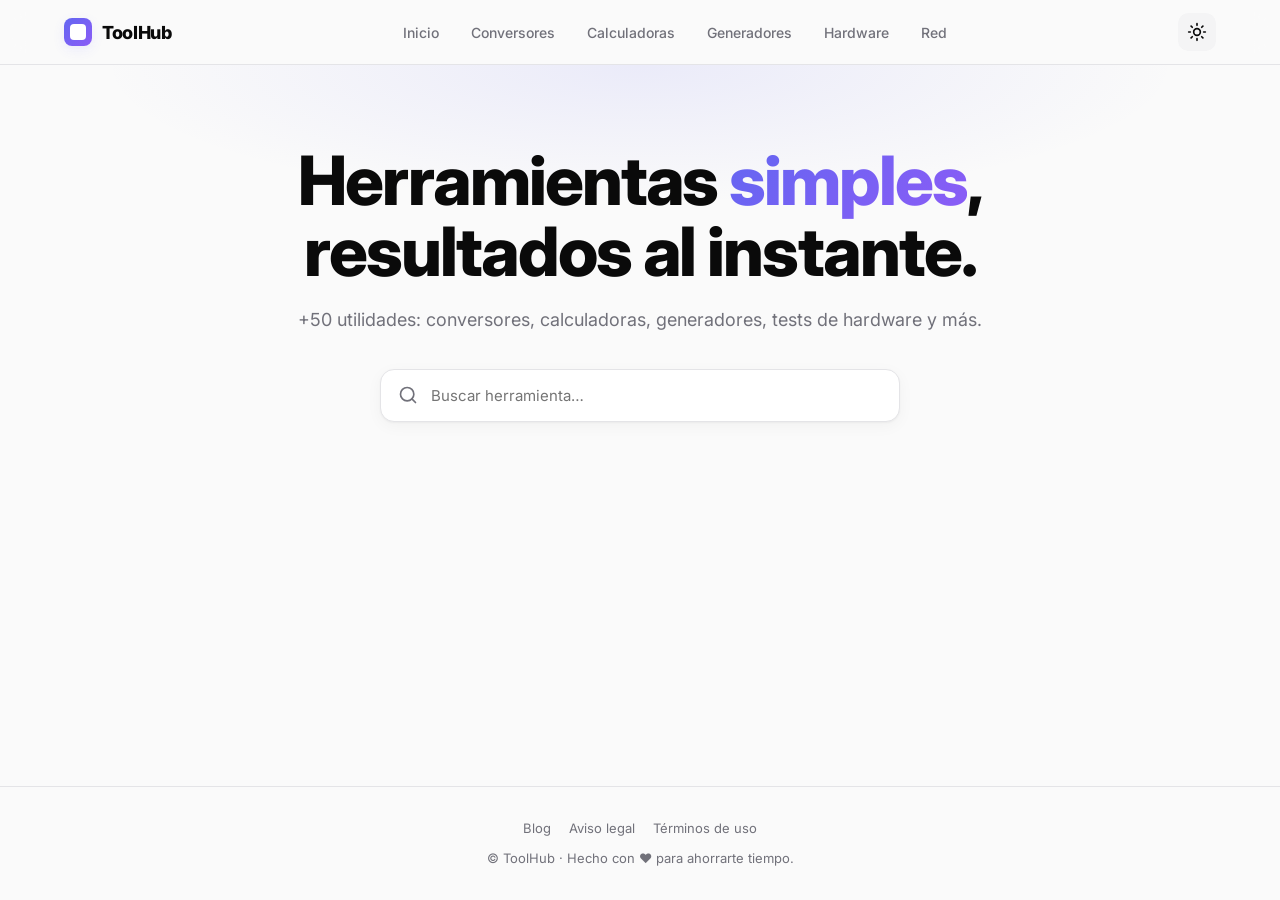
<file: microtools/index.html>
<!DOCTYPE html>
<html lang="es">
<head>
<meta charset="UTF-8">
<meta name="viewport" content="width=device-width, initial-scale=1.0">
<meta name="description" id="metaDesc" content="+50 microherramientas online gratuitas: conversores, calculadoras, generadores, tests de hardware y red. Rápido, sin registros y sin instalar nada.">
<meta name="keywords" id="metaKeywords" content="herramientas online, conversores, calculadora, generador, qr, contraseñas, hash, ip, velocidad internet, gratis">
<meta name="author" content="ToolHub">
<meta name="robots" content="index, follow">
<link rel="canonical" id="canonical" href="https://mytoolhub.pages.dev/">

<!-- Open Graph -->
<meta property="og:type" content="website">
<meta property="og:site_name" content="ToolHub">
<meta property="og:title" id="ogTitle" content="ToolHub — Herramientas online gratuitas">
<meta property="og:description" id="ogDesc" content="+50 microherramientas: conversores, calculadoras, generadores, hardware y red. Gratis y sin registros.">
<meta property="og:url" id="ogUrl" content="https://mytoolhub.pages.dev/">
<meta property="og:image" content="https://mytoolhub.pages.dev/og.png">
<meta property="og:locale" content="es_ES">

<!-- Twitter -->
<meta name="twitter:card" content="summary_large_image">
<meta name="twitter:title" id="twTitle" content="ToolHub — Herramientas online gratuitas">
<meta name="twitter:description" id="twDesc" content="+50 microherramientas online, gratis y sin registros.">

<title id="pageTitle">ToolHub — +50 herramientas online gratuitas</title>

<!-- JSON-LD: la organización -->
<script type="application/ld+json">
{
  "@context":"https://schema.org",
  "@type":"WebSite",
  "name":"ToolHub",
  "url":"https://mytoolhub.pages.dev/",
  "description":"Microherramientas online gratuitas: conversores, calculadoras, generadores y más.",
  "potentialAction":{
    "@type":"SearchAction",
    "target":"https://mytoolhub.pages.dev/?q={search_term_string}",
    "query-input":"required name=search_term_string"
  }
}
</script>
<script type="application/ld+json" id="ldTool"></script>

<!-- ============================================================
     GOOGLE ADSENSE — descomenta y reemplaza ca-pub-XXXX cuando
     te aprueben AdSense (suele tardar 1–4 semanas).
============================================================ -->
<!--
<script async src="https://pagead2.googlesyndication.com/pagead/js/adsbygoogle.js?client=ca-pub-XXXXXXXXXXXXXXXX"
        crossorigin="anonymous"></script>
-->

<!-- ============================================================
     GOOGLE ANALYTICS (opcional, gratis) — reemplaza G-XXXXXXXXXX
     por tu ID después de crear una propiedad en analytics.google.com
============================================================ -->
<!--
<script async src="https://www.googletagmanager.com/gtag/js?id=G-XXXXXXXXXX"></script>
<script>
  window.dataLayer = window.dataLayer || [];
  function gtag(){dataLayer.push(arguments);}
  gtag('js', new Date());
  gtag('config', 'G-XXXXXXXXXX');
</script>
-->

<link rel="stylesheet" href="css/styles.css">
<link rel="preconnect" href="https://fonts.googleapis.com">
<link rel="preconnect" href="https://fonts.gstatic.com" crossorigin>
<link href="https://fonts.googleapis.com/css2?family=Inter:wght@400;500;600;700;800&display=swap" rel="stylesheet">
</head>
<body>

<header class="navbar">
  <div class="container nav-inner">
    <a href="#" class="logo" data-route="home">
      <span class="logo-mark"></span>
      <span>ToolHub</span>
    </a>
    <nav class="nav-links">
      <a href="#" data-route="home">Inicio</a>
      <a href="#" data-cat="converters">Conversores</a>
      <a href="#" data-cat="calculators">Calculadoras</a>
      <a href="#" data-cat="generators">Generadores</a>
      <a href="#" data-cat="hardware">Hardware</a>
      <a href="#" data-cat="network">Red</a>
    </nav>
    <div class="nav-actions">
      <button class="theme-toggle" id="themeToggle" aria-label="Cambiar tema">
        <svg viewBox="0 0 24 24" width="20" height="20" fill="none" stroke="currentColor" stroke-width="2" stroke-linecap="round" stroke-linejoin="round"><circle cx="12" cy="12" r="4"/><path d="M12 2v2M12 20v2M4.93 4.93l1.41 1.41M17.66 17.66l1.41 1.41M2 12h2M20 12h2M6.34 17.66l-1.41 1.41M19.07 4.93l-1.41 1.41"/></svg>
      </button>
    </div>
  </div>
</header>

<main id="app">

  <section class="view view-home active" data-view="home">
    <div class="hero">
      <div class="container">
        <h1 class="hero-title">Herramientas <span class="grad">simples</span>,<br>resultados al instante.</h1>
        <p class="hero-sub">+50 utilidades: conversores, calculadoras, generadores, tests de hardware y más.</p>
        <div class="search-wrap">
          <svg viewBox="0 0 24 24" width="20" height="20" fill="none" stroke="currentColor" stroke-width="2" stroke-linecap="round" stroke-linejoin="round"><circle cx="11" cy="11" r="8"/><path d="m21 21-4.3-4.3"/></svg>
          <input type="text" id="search" placeholder="Buscar herramienta…" autocomplete="off">
        </div>
      </div>
    </div>

    <div class="container">
      <div class="cat-tabs" id="catTabs"></div>
      <div class="tools-grid" id="toolsGrid"></div>
    </div>
  </section>

  <section class="view view-tool" data-view="tool">
    <div class="container">
      <button class="back-btn" id="backBtn">
        <svg viewBox="0 0 24 24" width="16" height="16" fill="none" stroke="currentColor" stroke-width="2" stroke-linecap="round" stroke-linejoin="round"><path d="m15 18-6-6 6-6"/></svg>
        Volver
      </button>
      <div id="toolContent" class="tool-content"></div>
    </div>
  </section>

</main>

<footer class="footer">
  <div class="container">
    <div class="footer-links">
      <a href="/blog/">Blog</a>
      <a href="/legal/aviso-legal.html">Aviso legal</a>
      <a href="/legal/terminos.html">Términos de uso</a>
    </div>
    <p>© <span id="year"></span> ToolHub · Hecho con ❤ para ahorrarte tiempo.</p>
  </div>
</footer>

<script src="js/tools-data.js"></script>
<script src="js/converters.js"></script>
<script src="js/ads.js"></script>
<script src="js/seo.js"></script>
<script src="js/tool-builders.js"></script>
<script src="js/app.js"></script>
</body>
</html>
</file>
<file: microtools/css/styles.css>
:root{
  --bg:#fafafa;
  --surface:#ffffff;
  --surface-2:#f4f4f5;
  --text:#0a0a0a;
  --text-dim:#71717a;
  --border:#e4e4e7;
  --accent:#6366f1;
  --accent-2:#8b5cf6;
  --accent-soft:rgba(99,102,241,.1);
  --shadow:0 1px 2px rgba(0,0,0,.04), 0 4px 16px rgba(0,0,0,.04);
  --shadow-lg:0 8px 32px rgba(0,0,0,.08);
  --radius:14px;
  --radius-sm:10px;
  --t:cubic-bezier(.22,.61,.36,1);
}
[data-theme="dark"]{
  --bg:#09090b;
  --surface:#18181b;
  --surface-2:#27272a;
  --text:#fafafa;
  --text-dim:#a1a1aa;
  --border:#27272a;
  --accent:#818cf8;
  --accent-2:#a78bfa;
  --accent-soft:rgba(129,140,248,.15);
  --shadow:0 1px 2px rgba(0,0,0,.3), 0 4px 16px rgba(0,0,0,.2);
  --shadow-lg:0 8px 32px rgba(0,0,0,.4);
}

*{box-sizing:border-box;margin:0;padding:0}
html{scroll-behavior:smooth}
body{
  font-family:'Inter',system-ui,-apple-system,sans-serif;
  background:var(--bg);
  color:var(--text);
  line-height:1.5;
  -webkit-font-smoothing:antialiased;
  transition:background .3s var(--t),color .3s var(--t);
  min-height:100vh;
  display:flex;
  flex-direction:column;
}
.container{max-width:1200px;margin:0 auto;padding:0 24px;width:100%}

/* NAV */
.navbar{
  position:sticky;top:0;z-index:50;
  background:rgba(250,250,250,.8);
  backdrop-filter:blur(12px);
  -webkit-backdrop-filter:blur(12px);
  border-bottom:1px solid var(--border);
}
[data-theme="dark"] .navbar{background:rgba(9,9,11,.8)}
.nav-inner{display:flex;align-items:center;justify-content:space-between;height:64px;gap:24px}
.logo{
  display:flex;align-items:center;gap:10px;
  font-weight:800;font-size:18px;color:var(--text);
  text-decoration:none;letter-spacing:-.02em;
}
.logo-mark{
  width:28px;height:28px;border-radius:8px;
  background:linear-gradient(135deg,var(--accent),var(--accent-2));
  box-shadow:0 4px 12px var(--accent-soft);
  position:relative;
}
.logo-mark::after{
  content:"";position:absolute;inset:6px;border-radius:4px;
  background:var(--surface);
}
.nav-links{display:flex;gap:4px;align-items:center;flex:1;justify-content:center}
.nav-links a{
  color:var(--text-dim);text-decoration:none;
  padding:8px 14px;border-radius:8px;font-size:14px;font-weight:500;
  transition:all .2s var(--t);
}
.nav-links a:hover{color:var(--text);background:var(--surface-2)}
.theme-toggle{
  background:var(--surface-2);border:none;color:var(--text);
  width:38px;height:38px;border-radius:10px;cursor:pointer;
  display:flex;align-items:center;justify-content:center;
  transition:all .2s var(--t);
}
.theme-toggle:hover{transform:rotate(15deg);background:var(--accent-soft);color:var(--accent)}

/* MAIN VIEWS */
main{flex:1}
.view{display:none;animation:viewIn .4s var(--t)}
.view.active{display:block}
@keyframes viewIn{
  from{opacity:0;transform:translateY(8px)}
  to{opacity:1;transform:translateY(0)}
}

/* HERO */
.hero{
  padding:80px 0 40px;
  text-align:center;
  position:relative;
  overflow:hidden;
}
.hero::before{
  content:"";position:absolute;inset:0;z-index:-1;
  background:radial-gradient(60% 50% at 50% 0%,var(--accent-soft),transparent 70%);
}
.hero-title{
  font-size:clamp(38px,6vw,68px);
  font-weight:800;letter-spacing:-.03em;line-height:1.05;
  margin-bottom:18px;
}
.grad{
  background:linear-gradient(135deg,var(--accent),var(--accent-2));
  -webkit-background-clip:text;background-clip:text;
  -webkit-text-fill-color:transparent;
}
.hero-sub{color:var(--text-dim);font-size:18px;margin-bottom:36px}
.search-wrap{
  max-width:520px;margin:0 auto;
  position:relative;
}
.search-wrap svg{
  position:absolute;left:18px;top:50%;transform:translateY(-50%);
  color:var(--text-dim);
}
#search{
  width:100%;padding:16px 20px 16px 50px;
  background:var(--surface);
  border:1px solid var(--border);
  border-radius:14px;
  color:var(--text);font-size:15px;font-family:inherit;
  transition:all .2s var(--t);
  box-shadow:var(--shadow);
}
#search:focus{
  outline:none;border-color:var(--accent);
  box-shadow:0 0 0 4px var(--accent-soft);
}

/* CATEGORY TABS */
.cat-tabs{
  display:flex;gap:8px;margin:48px 0 24px;
  overflow-x:auto;padding-bottom:4px;
  scrollbar-width:none;
}
.cat-tabs::-webkit-scrollbar{display:none}
.cat-tab{
  padding:10px 18px;
  background:var(--surface);
  border:1px solid var(--border);
  color:var(--text-dim);
  border-radius:999px;
  font-family:inherit;font-size:14px;font-weight:500;
  cursor:pointer;white-space:nowrap;
  transition:all .25s var(--t);
}
.cat-tab:hover{color:var(--text);border-color:var(--text-dim)}
.cat-tab.active{
  background:var(--text);color:var(--bg);border-color:var(--text);
}

/* TOOLS GRID */
.tools-grid{
  display:grid;
  grid-template-columns:repeat(auto-fill,minmax(240px,1fr));
  gap:16px;padding-bottom:80px;
}
.tool-card{
  background:var(--surface);
  border:1px solid var(--border);
  border-radius:var(--radius);
  padding:22px;
  cursor:pointer;
  transition:all .3s var(--t);
  position:relative;overflow:hidden;
  animation:cardIn .5s var(--t) backwards;
}
@keyframes cardIn{
  from{opacity:0;transform:translateY(10px)}
  to{opacity:1;transform:translateY(0)}
}
.tool-card:hover{
  transform:translateY(-4px);
  border-color:var(--accent);
  box-shadow:var(--shadow-lg);
}
.tool-card::before{
  content:"";position:absolute;top:0;left:0;right:0;height:2px;
  background:linear-gradient(90deg,var(--accent),var(--accent-2));
  transform:scaleX(0);transform-origin:left;
  transition:transform .35s var(--t);
}
.tool-card:hover::before{transform:scaleX(1)}
.tool-icon{
  width:42px;height:42px;border-radius:10px;
  background:var(--accent-soft);color:var(--accent);
  display:flex;align-items:center;justify-content:center;
  margin-bottom:14px;
  transition:transform .3s var(--t);
}
.tool-card:hover .tool-icon{transform:scale(1.1) rotate(-5deg)}
.tool-name{font-size:15px;font-weight:600;margin-bottom:4px;letter-spacing:-.01em}
.tool-desc{font-size:13px;color:var(--text-dim);line-height:1.45}
.tool-tag{
  position:absolute;top:14px;right:14px;
  font-size:10px;font-weight:600;letter-spacing:.08em;text-transform:uppercase;
  color:var(--text-dim);
}

/* TOOL VIEW */
.view-tool{padding:32px 0 80px}
.back-btn{
  display:inline-flex;align-items:center;gap:6px;
  background:transparent;border:none;color:var(--text-dim);
  font-family:inherit;font-size:14px;font-weight:500;
  padding:8px 0;margin-bottom:24px;cursor:pointer;
  transition:color .2s var(--t);
}
.back-btn:hover{color:var(--text)}
.tool-content{
  background:var(--surface);
  border:1px solid var(--border);
  border-radius:var(--radius);
  padding:40px;
  box-shadow:var(--shadow);
  animation:cardIn .4s var(--t);
}
.tool-header{margin-bottom:32px;display:flex;gap:16px;align-items:center}
.tool-header .tool-icon{width:52px;height:52px;margin:0;flex-shrink:0}
.tool-header h2{font-size:26px;font-weight:700;letter-spacing:-.02em;margin-bottom:2px}
.tool-header p{color:var(--text-dim);font-size:14px}

/* FORM CONTROLS */
.converter-grid{
  display:grid;
  grid-template-columns:1fr auto 1fr;
  gap:16px;align-items:end;
}
@media(max-width:640px){
  .converter-grid{grid-template-columns:1fr}
  .swap-btn{justify-self:center;transform:rotate(90deg)}
}
.field label{
  display:block;font-size:13px;font-weight:500;
  color:var(--text-dim);margin-bottom:8px;
}
.field input,.field select{
  width:100%;padding:14px 16px;
  background:var(--surface-2);
  border:1px solid var(--border);
  border-radius:var(--radius-sm);
  color:var(--text);font-family:inherit;font-size:16px;font-weight:500;
  transition:all .2s var(--t);
}
.field input:focus,.field select:focus{
  outline:none;border-color:var(--accent);
  background:var(--surface);
  box-shadow:0 0 0 3px var(--accent-soft);
}
.field select{cursor:pointer;appearance:none;
  background-image:url("data:image/svg+xml;utf8,<svg xmlns='http://www.w3.org/2000/svg' viewBox='0 0 24 24' fill='none' stroke='%2371717a' stroke-width='2' stroke-linecap='round'><path d='m6 9 6 6 6-6'/></svg>");
  background-repeat:no-repeat;background-position:right 14px center;background-size:18px;
  padding-right:42px;
}
.swap-btn{
  width:44px;height:44px;border-radius:50%;
  background:var(--surface-2);border:1px solid var(--border);
  color:var(--text);cursor:pointer;
  display:flex;align-items:center;justify-content:center;
  transition:all .3s var(--t);
}
.swap-btn:hover{
  background:var(--accent);color:#fff;border-color:var(--accent);
  transform:rotate(180deg);
}

.result-box{
  margin-top:24px;padding:20px 22px;
  background:linear-gradient(135deg,var(--accent-soft),transparent);
  border:1px solid var(--border);
  border-radius:var(--radius-sm);
  display:flex;justify-content:space-between;align-items:center;gap:16px;
  animation:resultIn .4s var(--t);
}
@keyframes resultIn{
  from{opacity:0;transform:scale(.98)}
  to{opacity:1;transform:scale(1)}
}
.result-label{font-size:12px;text-transform:uppercase;letter-spacing:.08em;color:var(--text-dim);margin-bottom:4px}
.result-value{font-size:24px;font-weight:700;letter-spacing:-.02em;word-break:break-all}
.copy-btn{
  background:var(--surface);border:1px solid var(--border);
  color:var(--text);cursor:pointer;padding:8px 14px;border-radius:8px;
  font-family:inherit;font-size:13px;font-weight:500;
  display:flex;align-items:center;gap:6px;
  transition:all .2s var(--t);flex-shrink:0;
}
.copy-btn:hover{background:var(--accent);color:#fff;border-color:var(--accent)}
.copy-btn.copied{background:#10b981;color:#fff;border-color:#10b981}

.empty{
  grid-column:1/-1;text-align:center;padding:60px 20px;color:var(--text-dim);
}

/* ===== NUEVOS COMPONENTES ===== */

/* NAV ACTIONS */
.nav-actions{display:flex;gap:8px;align-items:center}
.premium-btn{
  background:linear-gradient(135deg,#f59e0b,#ef4444);
  color:#fff;border:none;cursor:pointer;
  padding:8px 14px;border-radius:10px;
  font-family:inherit;font-size:13px;font-weight:600;
  display:flex;align-items:center;gap:6px;
  box-shadow:0 4px 12px rgba(245,158,11,.3);
  transition:all .25s var(--t);
}
.premium-btn:hover{transform:translateY(-1px);box-shadow:0 6px 16px rgba(245,158,11,.4)}
.premium-btn .star{animation:starPulse 2s infinite}
[data-premium="1"] .premium-btn{background:linear-gradient(135deg,#10b981,#059669);box-shadow:0 4px 12px rgba(16,185,129,.3)}
@keyframes starPulse{0%,100%{transform:scale(1)}50%{transform:scale(1.2)}}

/* CAT TABS con icono */
.cat-tab{display:inline-flex;align-items:center;gap:6px}
.cat-tab svg{width:14px;height:14px;opacity:.7}

/* TOOL TAG */
.tool-tag.premium{
  background:linear-gradient(135deg,#f59e0b,#ef4444);
  color:#fff;padding:3px 8px;border-radius:6px;letter-spacing:0;
}

/* FORM GRID & ROWS */
.form-grid{display:grid;gap:14px;margin-bottom:18px}
@media(max-width:640px){ .form-grid{grid-template-columns:1fr !important} }

.checkbox-row{
  display:flex;flex-wrap:wrap;gap:14px;margin:14px 0;
  padding:14px;background:var(--surface-2);border-radius:var(--radius-sm);
}
.checkbox-row label{display:flex;align-items:center;gap:6px;font-size:14px;color:var(--text);cursor:pointer}
.checkbox-row input[type="checkbox"]{width:16px;height:16px;accent-color:var(--accent)}

/* BOTONES */
.btn{
  background:var(--surface-2);color:var(--text);border:1px solid var(--border);
  padding:10px 16px;border-radius:10px;font-family:inherit;font-size:14px;font-weight:500;
  cursor:pointer;transition:all .2s var(--t);
}
.btn:hover{background:var(--accent-soft);border-color:var(--accent);color:var(--accent)}
.btn-primary{background:linear-gradient(135deg,var(--accent),var(--accent-2));color:#fff;border:none;box-shadow:0 4px 12px var(--accent-soft)}
.btn-primary:hover{transform:translateY(-1px);box-shadow:0 6px 18px var(--accent-soft);color:#fff}
.btn-secondary{background:var(--surface);border:1px solid var(--border)}
.btn:disabled{opacity:.5;cursor:not-allowed}
.btn-group{display:flex;flex-wrap:wrap;gap:8px}

/* TEXTAREA */
.textarea{
  width:100%;padding:14px;background:var(--surface-2);
  border:1px solid var(--border);border-radius:var(--radius-sm);
  color:var(--text);font-family:'Menlo','Consolas',monospace;font-size:14px;
  resize:vertical;transition:all .2s var(--t);
}
.textarea:focus{outline:none;border-color:var(--accent);background:var(--surface);box-shadow:0 0 0 3px var(--accent-soft)}

.code-block{
  display:block;padding:14px;background:var(--surface-2);
  border:1px solid var(--border);border-radius:var(--radius-sm);
  font-family:'Menlo','Consolas',monospace;font-size:12px;
  word-break:break-all;line-height:1.6;color:var(--text-dim);
}

.hint{font-size:13px;color:var(--text-dim);margin:8px 0 14px}

/* RESULT GRID (métricas) */
.result-grid{
  display:grid;grid-template-columns:repeat(auto-fit,minmax(160px,1fr));
  gap:10px;margin-top:14px;
}
.metric{
  position:relative;
  padding:14px 16px;background:var(--surface-2);
  border:1px solid var(--border);border-radius:var(--radius-sm);
  display:flex;flex-direction:column;gap:4px;
  transition:all .2s var(--t);
}
.metric:hover{border-color:var(--accent);transform:translateY(-2px)}
.metric-label{font-size:11px;text-transform:uppercase;letter-spacing:.08em;color:var(--text-dim);font-weight:600}
.metric-value{font-size:18px;font-weight:700;letter-spacing:-.01em;word-break:break-word}
.metric .copy-mini{position:absolute;top:8px;right:8px}

.badge{
  display:inline-block;padding:6px 12px;border-radius:8px;
  font-size:13px;font-weight:600;border:1px solid;
}

/* OUTPUT LISTS */
.output-list{display:flex;flex-direction:column;gap:8px;margin-top:14px}
.output-item{
  display:flex;justify-content:space-between;align-items:center;gap:10px;
  padding:10px 14px;background:var(--surface-2);
  border:1px solid var(--border);border-radius:10px;
  font-family:'Menlo','Consolas',monospace;font-size:13px;
  animation:cardIn .3s var(--t);
}
.output-item code{word-break:break-all;color:var(--text)}
.copy-mini{
  background:var(--surface);border:1px solid var(--border);color:var(--text-dim);
  cursor:pointer;padding:4px 10px;border-radius:6px;font-size:11px;font-weight:500;
  font-family:inherit;flex-shrink:0;transition:all .15s var(--t);
}
.copy-mini:hover{background:var(--accent);color:#fff;border-color:var(--accent)}

/* PALETTE */
.palette-grid{display:grid;grid-template-columns:repeat(auto-fit,minmax(140px,1fr));gap:10px}
.swatch{
  position:relative;height:120px;border-radius:var(--radius-sm);
  display:flex;align-items:flex-end;padding:12px;
  font-family:'Menlo',monospace;font-size:12px;font-weight:700;color:#fff;
  text-shadow:0 1px 4px rgba(0,0,0,.4);
  cursor:pointer;transition:transform .2s var(--t);
}
.swatch:hover{transform:scale(1.04)}
.swatch .copy-mini{position:absolute;top:8px;right:8px}

/* PCT ROWS */
.pct-rows{display:flex;flex-direction:column;gap:14px;margin-top:8px}
.pct-row{
  display:flex;flex-wrap:wrap;align-items:center;gap:8px;
  padding:14px;background:var(--surface-2);border:1px solid var(--border);
  border-radius:var(--radius-sm);font-size:14px;
}
.pct-row input{padding:8px 10px;background:var(--surface);border:1px solid var(--border);
  border-radius:8px;color:var(--text);font-family:inherit;font-size:14px}
.pct-row strong{margin-left:auto;color:var(--accent);font-size:16px}

/* COLOR PICKER */
.picker-wrap{display:flex;gap:14px;align-items:center}
.big-color{width:100px;height:100px;border:none;border-radius:14px;cursor:pointer;background:none;padding:0}
.big-color::-webkit-color-swatch-wrapper{padding:0}
.big-color::-webkit-color-swatch{border:1px solid var(--border);border-radius:14px}
.picker-preview{flex:1;height:100px;border-radius:14px;border:1px solid var(--border)}

/* HARDWARE */
.mouse-pad{
  margin-top:14px;height:200px;
  background:linear-gradient(135deg,#3b82f620,#6366f120);
  border:2px dashed var(--accent);border-radius:14px;
  display:flex;align-items:center;justify-content:center;
  color:var(--text-dim);font-weight:500;cursor:crosshair;user-select:none;
}
.btn-cps{
  display:block;width:100%;margin-top:14px;height:200px;
  background:linear-gradient(135deg,var(--accent),var(--accent-2));
  color:#fff;border:none;border-radius:14px;
  font-size:32px;font-weight:800;letter-spacing:.05em;
  cursor:pointer;user-select:none;
  transition:transform .05s;
}
.btn-cps:active{transform:scale(.98)}
.reaction-pad{
  margin-top:14px;height:200px;border-radius:14px;
  display:flex;align-items:center;justify-content:center;
  font-size:22px;font-weight:700;cursor:pointer;color:#fff;
  text-shadow:0 1px 4px rgba(0,0,0,.3);user-select:none;
  transition:background .15s;
}
.reaction-pad.waiting{background:var(--surface-2);color:var(--text-dim);text-shadow:none}
.reaction-pad.red{background:#ef4444}
.reaction-pad.green{background:#10b981}

/* TIEMPO */
.big-time{
  font-family:'Menlo','Consolas',monospace;
  font-size:clamp(48px,10vw,96px);
  font-weight:800;letter-spacing:-.04em;
  text-align:center;margin:24px 0 16px;
  background:linear-gradient(135deg,var(--accent),var(--accent-2));
  -webkit-background-clip:text;background-clip:text;-webkit-text-fill-color:transparent;
}
.btn-group{justify-content:center}
.laps{margin-top:18px;display:flex;flex-direction:column;gap:6px}
.lap-row{
  display:flex;justify-content:space-between;padding:10px 14px;
  background:var(--surface-2);border-radius:10px;
  font-family:'Menlo',monospace;font-size:14px;
}
.clock-grid{display:grid;grid-template-columns:repeat(auto-fit,minmax(180px,1fr));gap:12px;margin-top:14px}
.clock-card{
  padding:18px;background:var(--surface-2);border:1px solid var(--border);
  border-radius:var(--radius-sm);text-align:center;
}
.clock-city{font-size:13px;color:var(--text-dim);font-weight:600;text-transform:uppercase;letter-spacing:.06em}
.clock-time{font-family:'Menlo',monospace;font-size:28px;font-weight:700;margin:6px 0;color:var(--text)}
.clock-date{font-size:12px;color:var(--text-dim)}
.pom-tabs{display:flex;gap:8px;margin-bottom:14px;justify-content:center;flex-wrap:wrap}
.pom-tab{
  padding:8px 16px;background:var(--surface-2);border:1px solid var(--border);
  border-radius:999px;cursor:pointer;font-family:inherit;font-size:13px;font-weight:500;color:var(--text-dim);
  transition:all .2s var(--t);
}
.pom-tab.active{background:var(--accent);color:#fff;border-color:var(--accent)}

/* ===== AD SLOT ===== */
.ad-slot{
  grid-column:1/-1;
  background:repeating-linear-gradient(45deg,var(--surface-2),var(--surface-2) 10px,var(--surface) 10px,var(--surface) 20px);
  border:1px dashed var(--border);border-radius:var(--radius);
  padding:20px;text-align:center;
}
.ad-inner{display:flex;flex-direction:column;gap:6px;align-items:center}
.ad-label{font-size:11px;text-transform:uppercase;letter-spacing:.1em;color:var(--text-dim);font-weight:600}
.ad-cta{font-size:13px;color:var(--text-dim)}
.ad-cta a{color:var(--accent);font-weight:600;text-decoration:none}
.ad-cta a:hover{text-decoration:underline}
[data-premium="1"] .ad-slot{display:none}

/* ===== MODAL ===== */
.modal-backdrop{
  position:fixed;inset:0;z-index:100;
  background:rgba(0,0,0,.5);backdrop-filter:blur(6px);-webkit-backdrop-filter:blur(6px);
  display:flex;align-items:center;justify-content:center;padding:20px;
  opacity:0;transition:opacity .25s var(--t);
}
.modal-backdrop.show{opacity:1}
.modal{
  position:relative;background:var(--surface);border-radius:18px;
  max-width:460px;width:100%;padding:36px 32px;
  box-shadow:0 24px 60px rgba(0,0,0,.3);
  transform:scale(.95);transition:transform .25s var(--t);
  border:1px solid var(--border);
}
.modal-backdrop.show .modal{transform:scale(1)}
.modal-close{
  position:absolute;top:14px;right:14px;
  width:32px;height:32px;border-radius:8px;
  background:transparent;border:none;color:var(--text-dim);
  font-size:22px;cursor:pointer;line-height:1;
  display:flex;align-items:center;justify-content:center;
  transition:background .15s;
}
.modal-close:hover{background:var(--surface-2);color:var(--text)}
.modal-badge{
  display:inline-block;padding:4px 10px;border-radius:6px;
  background:linear-gradient(135deg,#f59e0b,#ef4444);color:#fff;
  font-size:10px;font-weight:700;letter-spacing:.1em;margin-bottom:14px;
}
.modal h2{font-size:24px;font-weight:800;letter-spacing:-.02em;margin-bottom:8px}
.modal-sub{color:var(--text-dim);font-size:14px;margin-bottom:20px}
.modal-features{list-style:none;margin-bottom:24px}
.modal-features li{padding:8px 0;display:flex;align-items:center;gap:10px;font-size:14px}
.modal-features .check{
  display:inline-flex;align-items:center;justify-content:center;
  width:22px;height:22px;border-radius:50%;
  background:#10b98120;color:#10b981;font-weight:700;flex-shrink:0;
}
.modal-price{display:flex;align-items:baseline;gap:6px;margin-bottom:18px}
.modal-price .price{font-size:42px;font-weight:800;letter-spacing:-.03em}
.modal-price .per{color:var(--text-dim);font-size:16px}
.modal .btn-primary{width:100%;padding:14px;font-size:15px}
.modal-note{font-size:12px;color:var(--text-dim);text-align:center;margin-top:12px}

/* TOAST */
.toast{
  position:fixed;bottom:30px;left:50%;transform:translate(-50%,20px);
  background:var(--text);color:var(--bg);
  padding:12px 22px;border-radius:12px;
  font-size:14px;font-weight:500;z-index:200;
  box-shadow:0 8px 24px rgba(0,0,0,.2);
  opacity:0;transition:all .3s var(--t);
}
.toast.show{opacity:1;transform:translate(-50%,0)}

/* ===== CONTENT PAGES (legal, blog) ===== */
.content-page{
  max-width:760px;margin:40px auto;padding:0 24px 80px;
  animation:viewIn .4s var(--t);
}
.content-page h1{font-size:clamp(28px,5vw,42px);font-weight:800;letter-spacing:-.02em;margin-bottom:8px;line-height:1.15}
.content-page .lead{color:var(--text-dim);font-size:17px;margin-bottom:32px}
.content-page h2{font-size:22px;font-weight:700;margin:32px 0 12px;letter-spacing:-.01em}
.content-page h3{font-size:17px;font-weight:600;margin:24px 0 8px}
.content-page p{margin-bottom:16px;line-height:1.65;color:var(--text)}
.content-page ul,.content-page ol{margin:0 0 18px 22px;line-height:1.7}
.content-page li{margin-bottom:6px}
.content-page strong{font-weight:600}
.content-page a{color:var(--accent);text-decoration:none;border-bottom:1px solid var(--accent-soft)}
.content-page a:hover{border-bottom-color:var(--accent)}
.content-page code{background:var(--surface-2);padding:2px 6px;border-radius:4px;font-size:.9em;font-family:'Menlo',monospace}
.content-page blockquote{border-left:3px solid var(--accent);padding:8px 0 8px 16px;margin:18px 0;color:var(--text-dim);font-style:italic}
.content-page table{width:100%;border-collapse:collapse;margin:18px 0;font-size:14px}
.content-page th,.content-page td{padding:10px 14px;border-bottom:1px solid var(--border);text-align:left}
.content-page th{background:var(--surface-2);font-weight:600}
.content-page hr{border:none;border-top:1px solid var(--border);margin:32px 0}
.content-page .meta{font-size:13px;color:var(--text-dim);margin-bottom:24px}
.content-page .tool-link{
  display:inline-flex;align-items:center;gap:8px;
  background:linear-gradient(135deg,var(--accent),var(--accent-2));color:#fff !important;
  padding:12px 22px;border-radius:10px;text-decoration:none;border:none;
  font-weight:600;margin:18px 0;transition:transform .2s var(--t);box-shadow:0 4px 12px var(--accent-soft);
}
.content-page .tool-link:hover{transform:translateY(-2px)}

/* Footer enlaces */
.footer-links{
  display:flex;gap:18px;justify-content:center;flex-wrap:wrap;
  margin-bottom:10px;font-size:13px;
}
.footer-links a{color:var(--text-dim);text-decoration:none;transition:color .15s}
.footer-links a:hover{color:var(--text)}

/* ===== COOKIE BANNER ===== */
.cookie-banner{
  position:fixed;bottom:20px;left:20px;right:20px;
  max-width:520px;margin:0 auto;z-index:90;
  background:var(--surface);border:1px solid var(--border);
  border-radius:14px;padding:18px 20px;
  box-shadow:0 12px 40px rgba(0,0,0,.15);
  display:none;animation:cookieIn .4s var(--t);
}
.cookie-banner.show{display:block}
@keyframes cookieIn{ from{opacity:0;transform:translateY(20px)} to{opacity:1;transform:translateY(0)} }
.cookie-banner h3{font-size:15px;font-weight:700;margin-bottom:6px}
.cookie-banner p{font-size:13px;color:var(--text-dim);line-height:1.5;margin-bottom:12px}
.cookie-banner p a{color:var(--accent);text-decoration:none}
.cookie-actions{display:flex;gap:8px;flex-wrap:wrap}
.cookie-actions button{
  flex:1;min-width:100px;padding:9px 14px;border-radius:8px;
  font-family:inherit;font-size:13px;font-weight:600;cursor:pointer;
  border:1px solid var(--border);background:var(--surface-2);color:var(--text);
  transition:all .15s var(--t);
}
.cookie-actions button:hover{background:var(--accent-soft)}
.cookie-actions .cookie-accept{
  background:linear-gradient(135deg,var(--accent),var(--accent-2));
  color:#fff;border:none;
}

/* FOOTER */
.footer{
  border-top:1px solid var(--border);
  padding:32px 0;
  text-align:center;
  color:var(--text-dim);
  font-size:13px;
}
</file>
